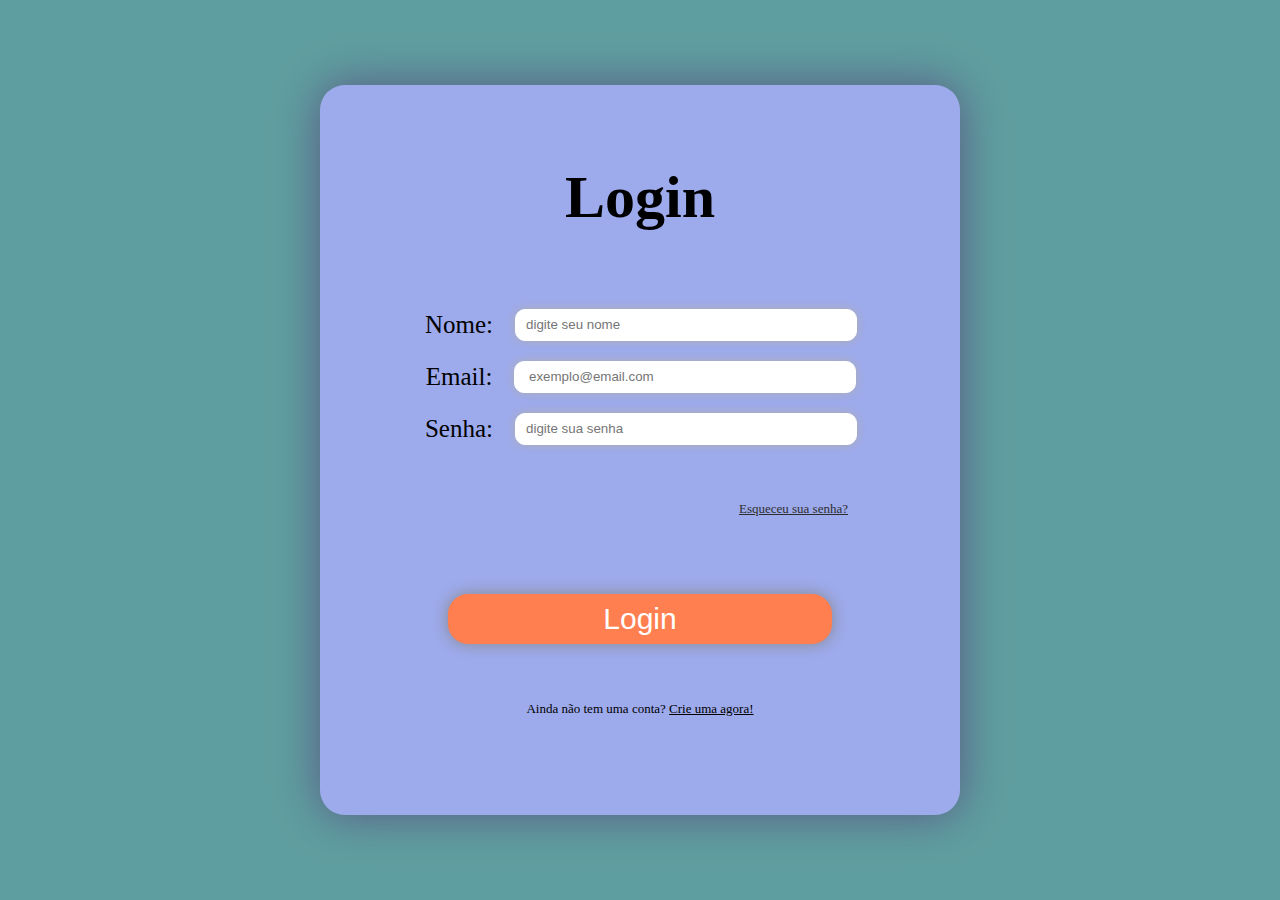
<file: index.HTML>
<!DOCTYPE html>
<html lang="pt-br">
<head>
    <meta charset="UTF-8">
    <meta name="viewport" content="width=device-width, initial-scale=1.0">
    <link rel="stylesheet" href="CSS/aplications.css">
    <link rel="stylesheet" href="CSS/style.css">
    
    <title>Login basico</title>
</head>
<body>
    <div class="container-all">
        <div class="container-login">
            <div class="titulo">
                <h1>Login</h1>
            </div>
            <div class="login-area">
                <div class="informacoes">
                    <label for="userName">Nome: </label>
                    <input type="text" name="userName" required placeholder="digite seu nome" id="userName">
                </div>
                <div class="informacoes">
                    <label for="email">Email: </label>
                    <input type="email" name="email" required placeholder=" exemplo@email.com" id="userEmail">
                </div>
                <div class="informacoes">
                    <label for="userName">Senha: </label>
                    <input type="password" name="password" required placeholder="digite sua senha" id="userPassowrd">
                </div>
            </div>
            <div class="esqueceu-senha">
                <a href="#" id="sem-Senha">Esqueceu sua senha?</a>
            </div>
            <div class="botao-login">
                <input type="button" value="Login" id="btn">
            </div>
            <div class="sem-conta">
                <p>Ainda não tem uma conta? <a href="#" id="semConta">Crie uma agora!</a></p>
            </div>
        </div>
    </div>




    <script src="JS/estilizarIndex.js"></script>
    <script src="JS/script.js"></script>
</body>
</html>
</file>
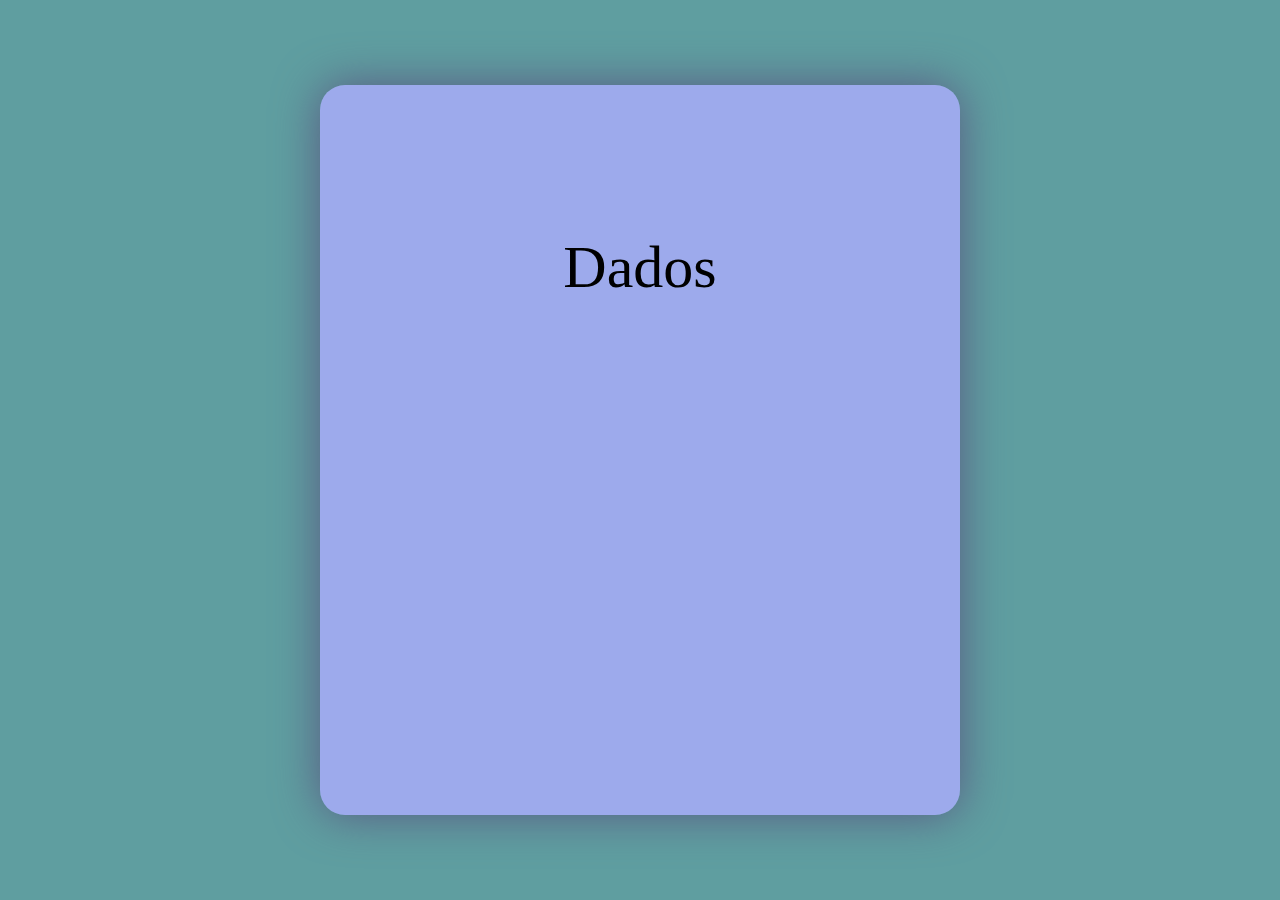
<file: HTML/logado.html>
<!DOCTYPE html>
<html lang="pt-br">
<head>
    <meta charset="UTF-8">
    <meta name="viewport" content="width=device-width, initial-scale=1.0">
    <link rel="stylesheet" href="../CSS/style-logado.css">
    
    <title>Usuario logado</title>
</head>
<body>
    <div class="container-all">
        <div class="container-login">
            <div class="titulo">Dados</div>
            <div class="dadosUsuario">
                
            </div>
        </div>
    </div>



    <script src="../JS/paginaLogado.js"></script>
</body>
</html>
</file>
<file: CSS/aplications.css>
.cor-vermelha{
    color: red !important ;
}
.selecionado{
    box-shadow: 0px 0px 20px  white !important;
}
.carro{
    
}
</file>
<file: CSS/style.css>
*{
    margin: 0;
    padding: 0;
}
body{
    
}
.container-all{
    background-color: cadetblue;
    width: 100vw;
    height: 100vh;
    display: flex;
    justify-content: center;
    align-items: center;
}

.container-login{
    background-color: rgb(173, 173, 255, 0.8);
    border: 0px solid;
    border-radius: 25px;
    box-shadow: 0px 0px 45px rgb(89, 89, 131);
    width: 50%;
    height: 70vh;
    display: flex;
    flex-direction: column;
    align-items: center;
    justify-content: space-around;
    padding-bottom: 60px;
    padding-top: 40px;
    
    
}
    .titulo{
        font-size: 30px;
        
    }
    .login-area{

        width: 100%;
        display: flex;
        flex-direction: column;
        justify-content:center;
        align-items: center;
        gap: 20px;
    }
        .informacoes{
            width: 100%;
            display: flex;
            justify-content:center;
            align-items: center;
        }
        .informacoes label{

            font-size: 25px;
            margin-right: 20px;
            padding: 2px;
    

        }
        .informacoes input{
            border: 1px solid rgb(255, 255, 255);
            border-radius:10px;
            box-shadow: 0px 0px 10px rgb(175, 175, 175);
            padding-left: 10px;
            padding-right: 10px;
            width: 50%;
            height: 30px;
        }
        .informacoes input:focus-visible{
            outline: none;
        }
    
    .esqueceu-senha{
        margin-top: -20px;
        width: 65%;
        display: flex;
        justify-content: end;
    }
        .esqueceu-senha a{
            color: rgb(46, 46, 46);
            font-size: 13px;
        }
        .esqueceu-senha a:hover{
            color: rgb(255, 23, 23);
        }
    .botao-login{
        width: 100%;
        display: flex;
        justify-content: center;
       
    }
        .botao-login input{
            height: 50px;
            width: 60%;
            font-size: 30px;
            color: white;
            background-color: coral;
            border: 1px solid coral;
            border-radius: 20px;
            box-shadow: 0px 0px 15px rgb(137, 137, 137);
        }
            #btn{
                cursor: pointer;
            }

    .sem-conta{
        margin-top: -20px;
        font-size: 13px;
    }
        .sem-conta a{
            color: black;
        }
        .sem-conta a:hover{
            color: rgb(0, 4, 255);
        }
</file>
<file: CSS/style-logado.css>
*{
    margin: 0;
    padding: 0;
}
.container-all{
    background-color: cadetblue;
    width: 100vw;
    height: 100vh;
    display: flex;
    justify-content: center;
    align-items: center;
}
    .container-login{
        background-color: rgb(173, 173, 255, 0.8);
        border: 0px solid;
        border-radius: 25px;
        box-shadow: 0px 0px 45px rgb(89, 89, 131);
        width: 50%;
        height: 70vh;
        
        display: flex;
        flex-direction: column;
        align-items: center;
        justify-content: space-around;

        padding-bottom: 60px;
        padding-top: 40px;
        
        
    }
        .titulo{
            width: 100%;
            margin-top: -80px;
            margin-bottom: -50px;
            display: flex;
            justify-content: center;
            font-size: 60px;
        }
        .dadosUsuario{
            width: 100%;
            margin-top: -60px;
            display: flex;
            flex-direction: column;
            align-items: center;
            gap: 30px;
        }

            .containerDados{
                width: 100%;
                
                padding-left: 10px;
                padding-right: 10px;

                display: flex;
                flex-direction: row-reverse;
                justify-content: space-evenly;
                align-items: center;
            }
                .titulo-dados-pessoais{
                    font-size: 30px;
                }
                .dados-pessoais{
                    display: flex;
                    justify-content: center;
                    align-items: center;

                    min-width:60px;
                    width: 60%;
                    min-height: 50px;
                    max-height: auto;
                    padding-left: 30px;
                    padding-right: 30px;

                    box-shadow: 0px 0px 20px rgb(175, 175, 175);
                    border: 1px solid rgb(255, 255, 255);
                    border-radius: 20px;
                    background-color: rgb(255, 255, 255);
                    font-size: 25px;
                    text-wrap: wrap;
                }
</file>
